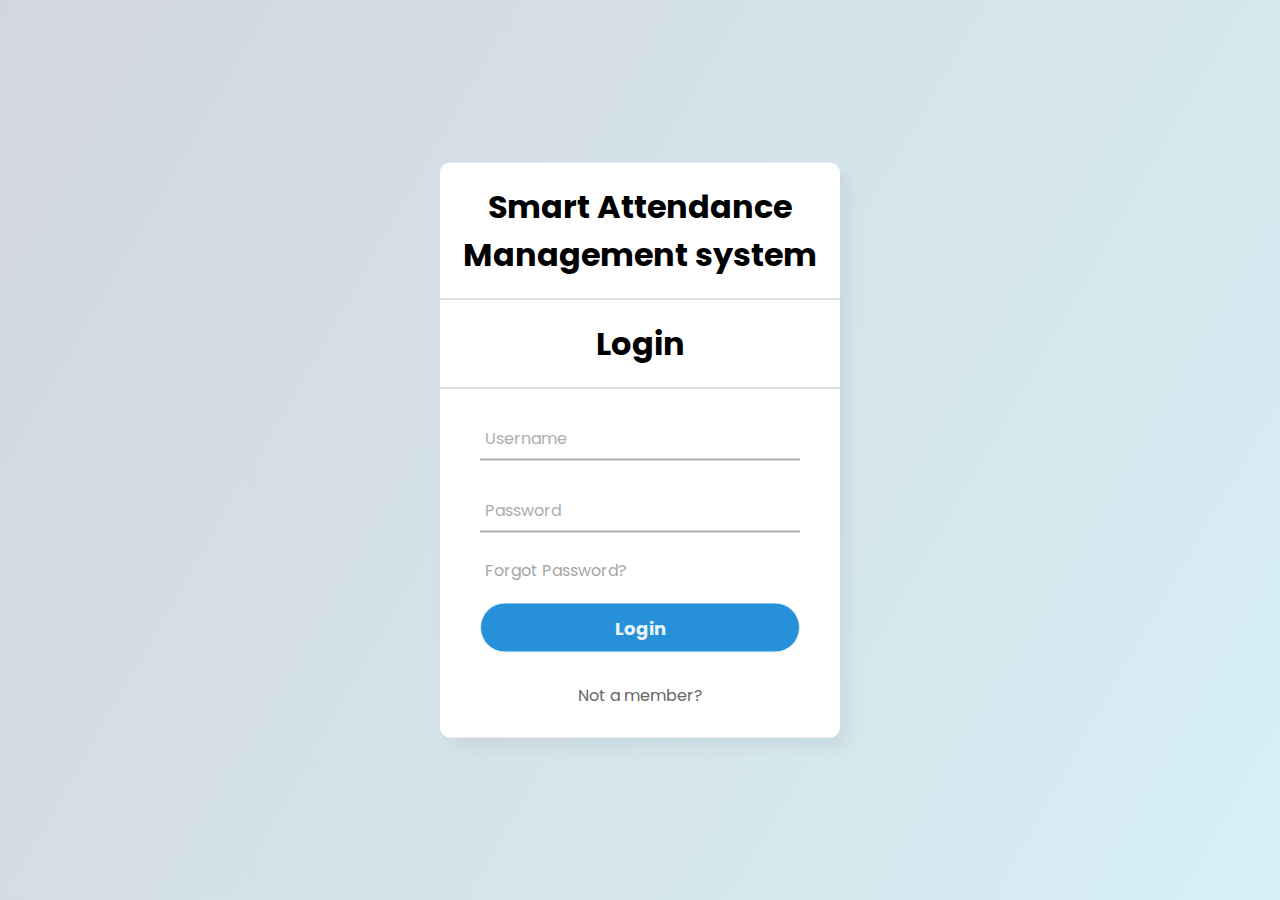
<file: HTML/FINAL_PRO/index.html>
<!DOCTYPE html>
<html>
    <head>
        <meta charset="utf-8">
        <title>Smart_Attendance_login_Page</title>
        <link rel="stylesheet" href="style.css">
        <script src="script.js"></script>
    </head>
    <body>
           
        <div class="center">
            <h1>Smart Attendance Management system</h1>
              <h1>Login</h1>
              <form id="fom" class="cox" method="GET">
                <div class="txt_field">
                  <input type="text"  id="user" required>
                  <label>Username</label> 
                  
                </div>
                <div class="txt_field">
                  <input type="text" id="pass" required>
                  <span></span>
                  <label>Password</label>
                </div>
                <div class="pass">Forgot Password?</div>
                <input type="submit" value="Login" onclick="Validate()">
                
                <div class="signup_link" >
                  Not a member? 
                </div>
                
              </form>
            </div>

       
    </body>
</html>
</file>
<file: HTML/FINAL_PRO/style.css>
@import url('https://fonts.googleapis.com/css2?family=Noto+Sans:wght@700&family=Poppins:wght@400;500;600&display=swap');
*{
  margin: 0;
  padding: 0;
  box-sizing: border-box;
  font-family: "Poppins", sans-serif;
}
body{
  margin: 0;
  padding: 0;
  background: linear-gradient(120deg,#d2d7dd, #d6eff5);
  height: 100vh;
  overflow: hidden;
}
.center{
  position: absolute;
  top: 50%;
  left: 50%;
  transform: translate(-50%, -50%);
  width: 400px;
  background: white;
  border-radius: 10px;
  box-shadow: 10px 10px 15px rgba(0,0,0,0.05);
}
.center h1{
  text-align: center;
  padding: 20px 0;
  border-bottom: 1px solid silver;
}
.center form{
  padding: 0 40px;
  box-sizing: border-box;
}
form .txt_field{
  position: relative;
  border-bottom: 2px solid #adadad;
  margin: 30px 0;
}
.txt_field input{
  width: 100%;
  padding: 0 5px;
  height: 40px;
  font-size: 16px;
  border: none;
  background: none;
  outline: none;
}
.txt_field label{
  position: absolute;
  top: 50%;
  left: 5px;
  color: #adadad;
  transform: translateY(-50%);
  font-size: 16px;
  pointer-events: none;
  transition: .5s;
}
.txt_field span::before{
  content: '';
  position: absolute;
  top: 40px;
  left: 0;
  width: 0%;
  height: 2px;
  background: #2691d9;
  transition: .5s;
}
.txt_field input:focus ~ label,
.txt_field input:valid ~ label{
  top: -5px;
  color: #2691d9;
}
.txt_field input:focus ~ span::before,
.txt_field input:valid ~ span::before{
  width: 100%;
}
.pass{
  margin: -5px 0 20px 5px;
  color: #a6a6a6;
  cursor: pointer;
}
.pass:hover{
  text-decoration: underline;
}
input[type="submit"]{
  width: 100%;
  height: 50px;
  border: 1px solid;
  background: #2691d9;
  border-radius: 25px;
  font-size: 18px;
  color: #e9f4fb;
  font-weight: 700;
  cursor: pointer;
  outline: none;
}
input[type="submit"]:hover{
  border-color: #2691d9;
  transition: .5s;
}
.signup_link{
  margin: 30px 0;
  text-align: center;
  font-size: 16px;
  color: #666666;
}
.signup_link a{
  color: #2691d9;
  text-decoration: none;
}
.signup_link a:hover{
  text-decoration: underline;
}
</file>
